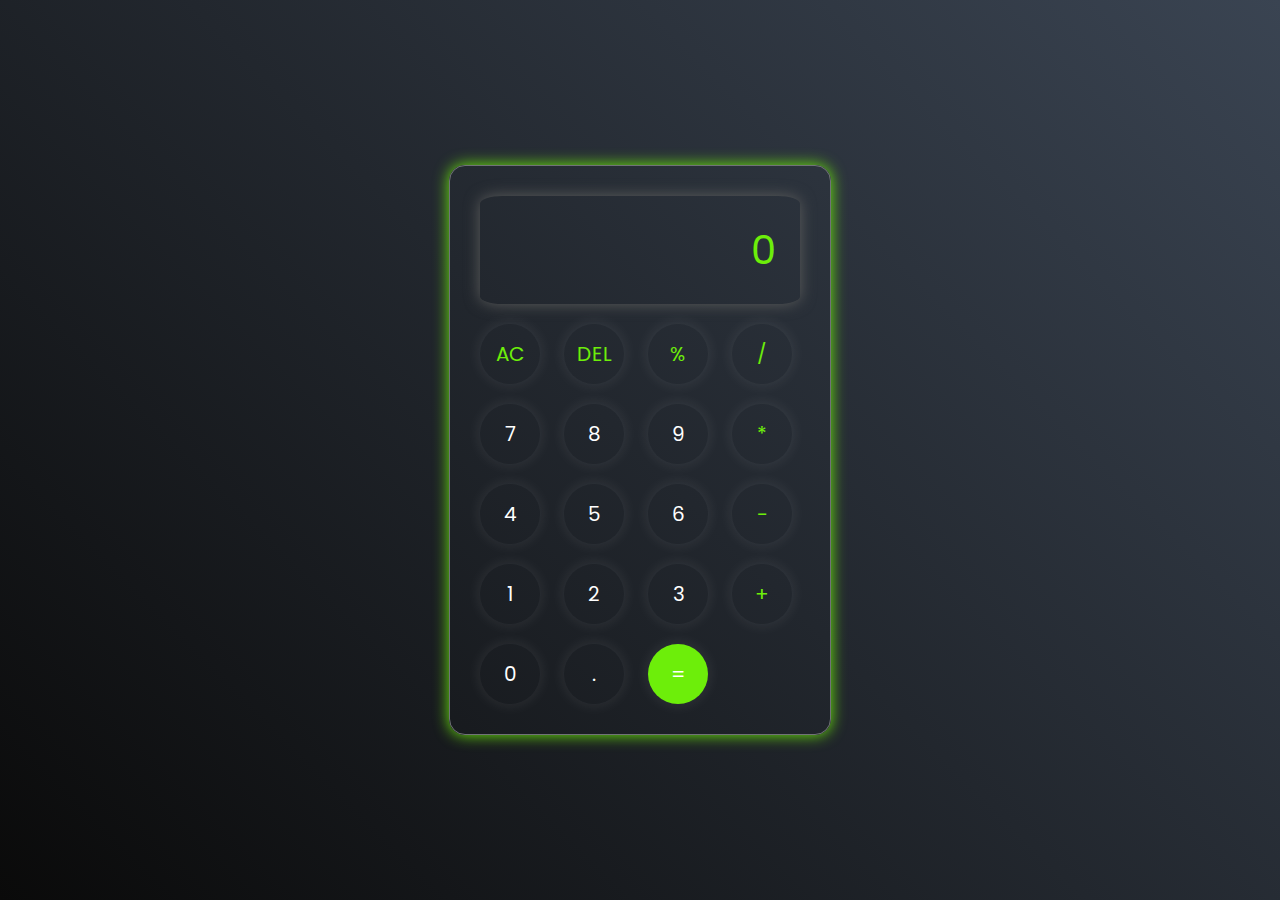
<file: Calculator/index.html>
<!DOCTYPE html>
<html lang="en">
  <head>
    <meta charset="UTF-8" />
    <meta http-equiv="X-UA-Compatible" content="IE=edge" />
    <meta name="viewport" content="width=device-width, initial-scale=1.0" />
    <link rel="stylesheet" href="styel.css" />
    <title>Calculator</title>
  </head>
  <body>
    <div class="container">
      <div class="calculator">
        <input type="text" id="inputBox" placeholder="0" />
        <div>
          <button class="button operator">AC</button>
          <button class="button operator">DEL</button>
          <button class="button operator">%</button>
          <button class="button operator">/</button>
        </div>
        <div>
          <button class="button">7</button>
          <button class="button">8</button>
          <button class="button">9</button>
          <button class="button operator">*</button>
        </div>
        <div>
          <button class="button">4</button>
          <button class="button">5</button>
          <button class="button">6</button>
          <button class="button operator">-</button>
        </div>
        <div>
          <button class="button">1</button>
          <button class="button">2</button>
          <button class="button">3</button>
          <button class="button operator">+</button>
        </div>

        <div>
              <button class="button">0</button>
          <button class="button">.</button>
          <button class="button equalBtn">=</button>
        </div>
      </div>
    </div>

    <script src="script.js"></script>
  </body>
</html>
</file>
<file: Calculator/styel.css>
@import url('https://fonts.googleapis.com/css2?family=Poppins:wght@500&display=swap');

*{
    margin: 0;
    padding: 0;
    box-sizing: border-box;
    font-family: 'Poppins', sans-serif;
}

body{
    width: 100%;
    height: 100vh;
    display: flex;
    justify-content: center;
    align-items: center;
    background: linear-gradient(45deg, #0a0a0a, #3a4452);
}

.calculator{
    border: 1px solid #717377;
    padding: 20px;
    border-radius: 16px;
    background: transparent;
    box-shadow: 0px 0px 15px #6dee0a;

}

input{
    width: 320px;
    border: none;
    padding: 24px;
    margin: 10px;
    background: transparent;
    box-shadow: 0px 0px 15px #5d5e5d;
    font-size: 40px;
    text-align: right;
    cursor: pointer;
    color: #ffffff;
    border-radius: 7%;
}

input::placeholder{
    color: #6dee0a;
}

button{
    border: none;
    width: 60px;
    height: 60px;
    margin: 10px;
    border-radius: 50%;
    background: transparent;
    color: #ffffff;
    font-size: 20px;
    box-shadow: 0px 0px 15px rgba(255, 255, 255, 0.1);
    cursor: pointer;
}

.equalBtn{
    background-color: #6dee0a;
}

.operator{
    color: #6dee0a;
}
</file>
